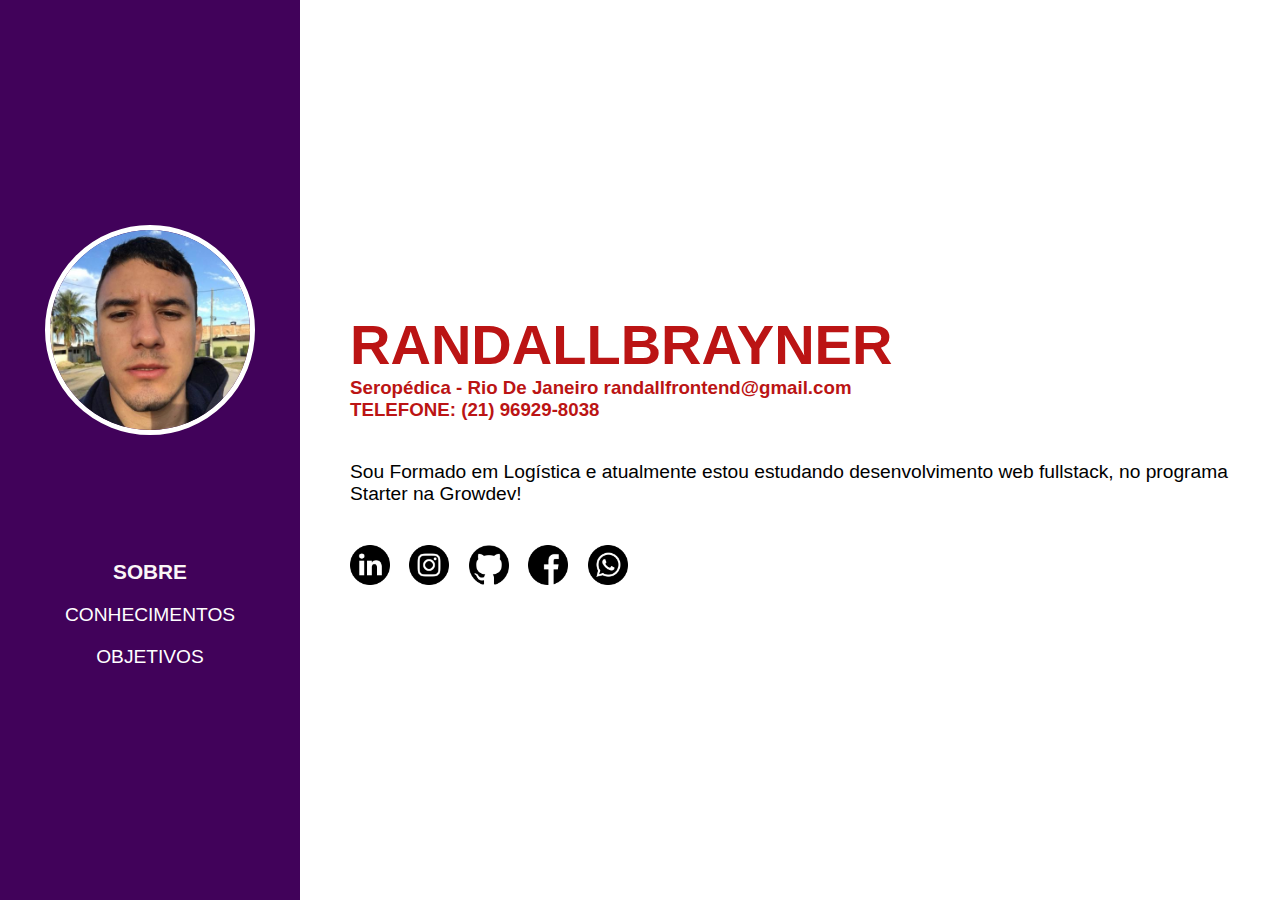
<file: index.html>
<!DOCTYPE html>
<html lang="pt-br">

<head>
    <meta charset="UTF-8">
    <meta http-equiv="X-UA-Compatible" content="IE=edge">
    <meta name="viewport" content="width=device-width, initial-scale=1.0">
    <link rel="stylesheet" href="./css/style.css">
    <title>Currículo - Randall Brayner</title>
</head>

<body>
    <aside>
        <nav class="navegar">
            <img class="foto-perfil" src="./images/perfil randall.jpeg" alt="foto-samille">
            <div class="lista">
                <ul>
                    <li><a class="ativo" href="index.html">SOBRE</a></li>
                    <li><a href="conhecimentos.html">CONHECIMENTOS</a></li>
                    <li><a href="objetivos.html">OBJETIVOS</a></li>
                </ul>
            </div>
        </nav>
    </aside>


    <section class="dados">
        <div>
            <h1 class="name">RANDALL<span>BRAYNER</span></h1>
            <span>
                <h3 class="address">Seropédica - Rio De Janeiro <a href="mailto:randallfrontend@gmail.com"
                        target="_blank"><span>randallfrontend@gmail.com</span></a></h3>
            </span>
            <h3 class="fone">TELEFONE: (21) 96929-8038</h3>
        </div>

        <p>Sou Formado em Logística e atualmente estou estudando desenvolvimento web fullstack, no programa Starter na
            Growdev!</p>

        <div class="box-links">
            <a href="https://www.linkedin.com/in/randall-brayner-b6592220b/"><img class="link"
                    src="./images/linkedin_square_icon.png" alt="Linkedin-Randall"></a>
            <a href="https://www.instagram.com/brayner_randall/"><img class="link"
                    src="./images/instagram_square_icon.png" alt="Instagam-Randall"></a>
            <a href="https://github.com/BraynerRandall"><img class="link" src="./images/github_square_icon.png"
                    alt="Github-Randall"></a>
            <a href="https://www.facebook.com/randall.oliveira.9"><img class="link"
                    src="./images/facebook_square_icon.png" alt="Facebook-Randall"></a>
            <a href="https://wa.me/5521969298038"><img class="link" src="./images/whats_square_icon.png"
                    alt="WhatsApp-Randall"></a>
        </div>
    </section>
</body>

</html>
</file>
<file: css/style.css>
* {
    margin: 0px;
    padding: 0px;
    text-decoration: none;
    font-family: sans-serif;
}

body {
    display: flex;
}

.navegar {
    width: 300px;
    height: 100vh;
    background-color: rgb(65, 2, 90);
    );
    position: relative
}

.foto-perfil {
    width: 200px;
    height: 200px;
    position: absolute;
    right: 45px;
    top: 25%;
    border: 5px solid white;
    border-radius: 50%;
}

li>a {
    font-size: 1.2em;
    color: white;
}

li>a:hover,
.ativo {
    color: rgb(250, 246, 246);
    font-weight: bolder;
    font-size: 1.3em;
}

.lista {
    width: 300px;
    text-transform: uppercase;
    text-align: center;
    position: absolute;
    top: 60%;
}

li {
    padding-top: 20px;
}

.dados {
    margin-top: auto;
    margin-bottom: auto;
    margin-left: 50px;
}

.name {
    font-family: 'Oswald', sans-serif;
    font-size: 3.5em;
    color: rgb(187, 20, 20);
    ;
}

span {
    font-family: 'Oswald', sans-serif;
    color: rgb(187, 20, 20)
}

.address,
.fone {
    font-family: 'Oswald', sans-serif;
    color: rgb(187, 20, 20);
    ;
}

section>p {
    margin-top: 40px;
    margin-bottom: 40px;
    font-size: 1.2em;
}

.link {
    width: 40px;
    height: 40px;
    margin-right: 15px;
}

.conhecimentos {
    font-size: 1.2em;
}

li::marker {
    font-weight: bold;
}

.flex {
    display: flex;
}

#ol2 {
    margin-left: 70px;
}
</file>
